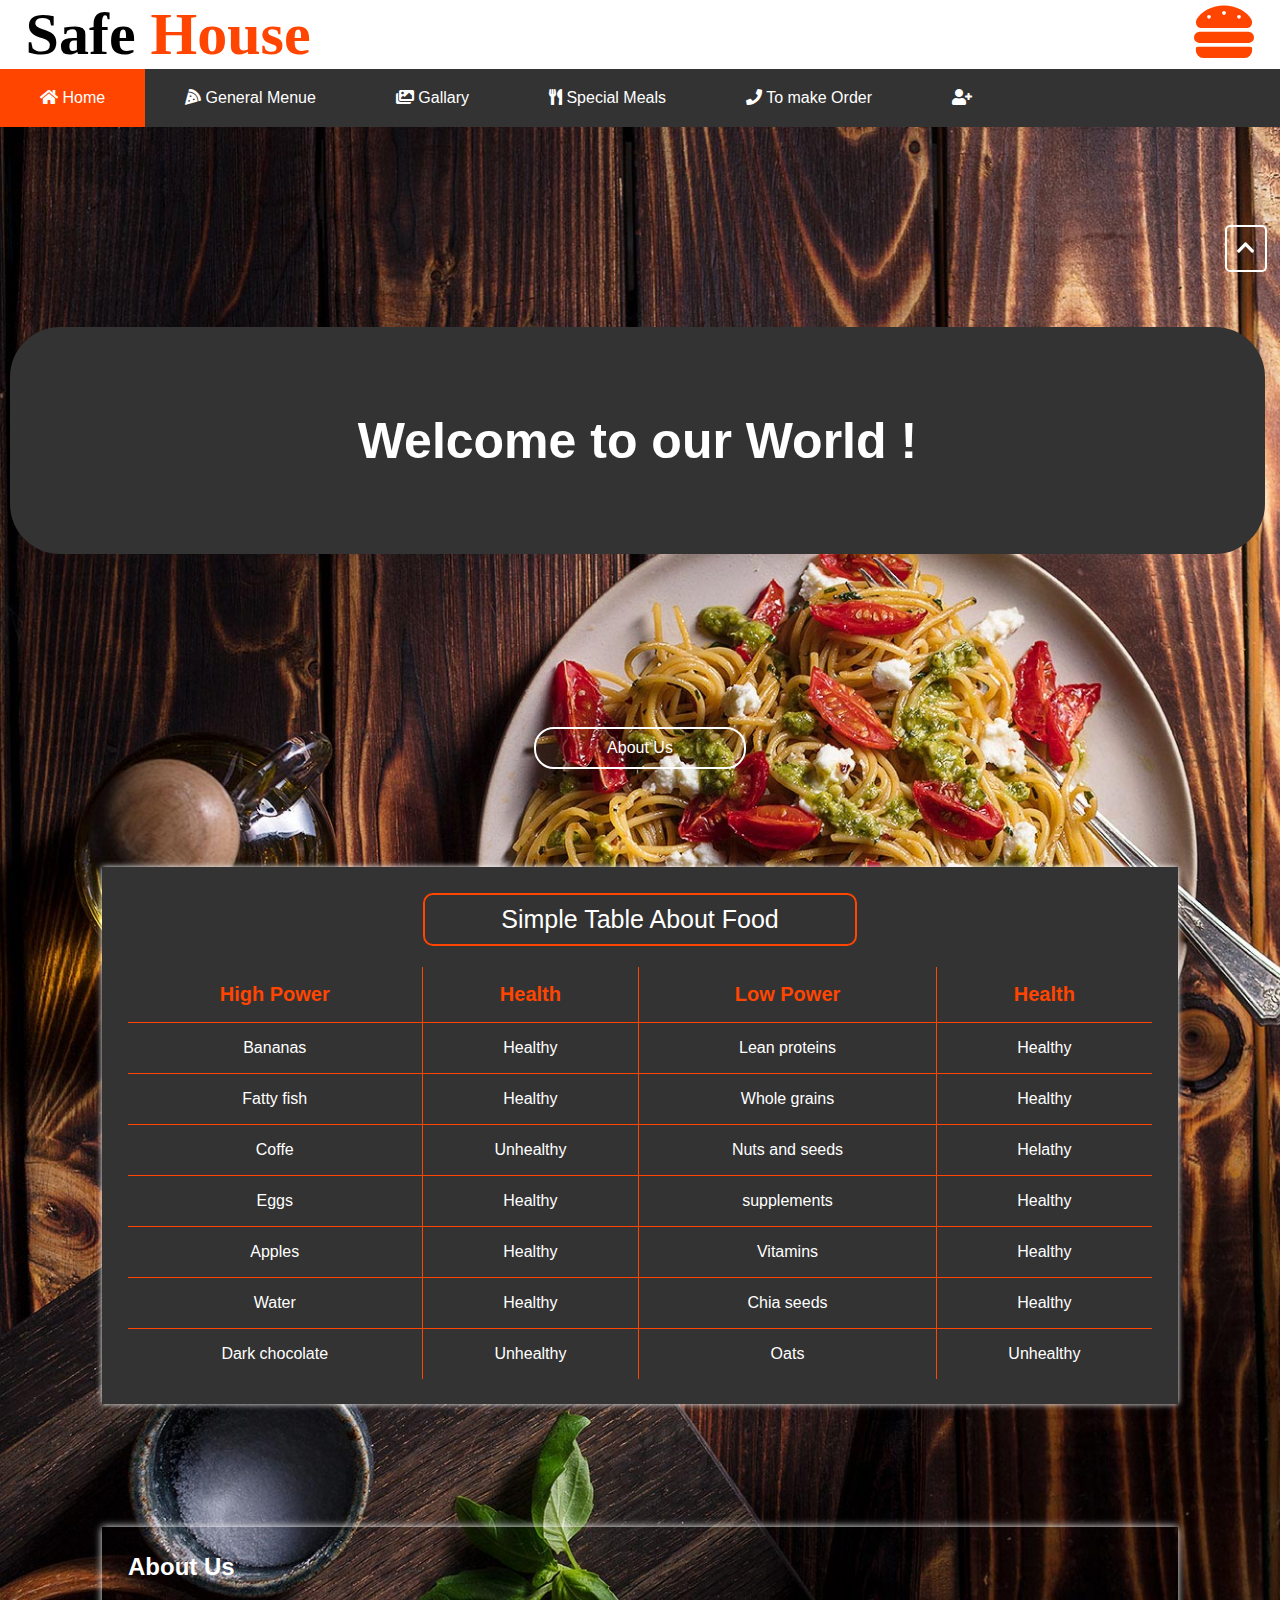
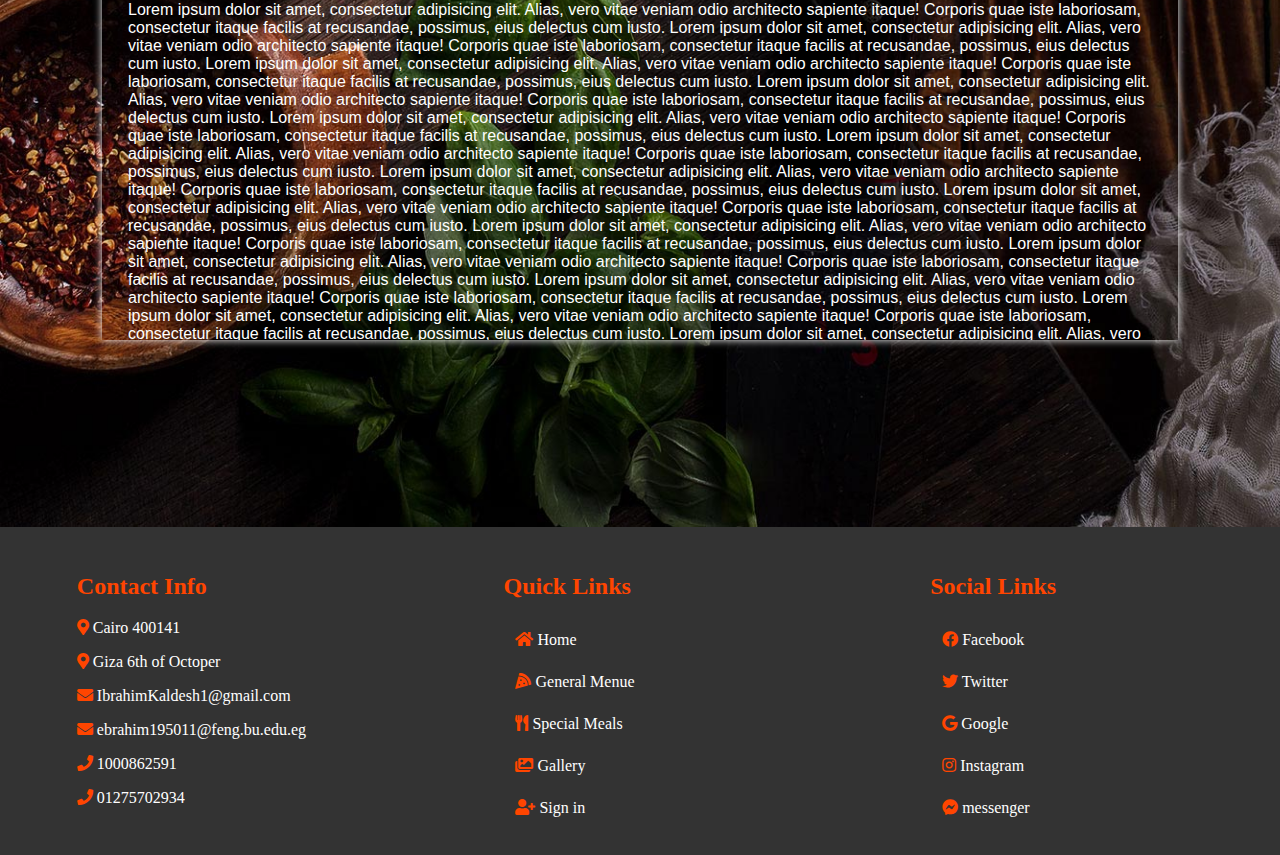
<file: index.html>
<!DOCTYPE html>
<html>

<head>
    <title>Home Page</title>
    <meta name="UTF-8">

    <link rel="stylesheet" href="style.css">
    <meta name="viewport" content="width=device-width, initial-scale=1.0">
    <link rel="stylesheet" href="https://cdnjs.cloudflare.com/ajax/libs/font-awesome/5.15.3/css/all.min.css"
        referrerpolicy="no-referrer" />
    <script></script>
</head>

<body>
    <div id="header">
        <div class="title">
            <span class="one">Safe</span>
            <span class="two">House</span>
        </div>
        <div class="Logo"><i class="fas fa-hamburger"></i></div>
    </div>
    <ul>
        <li><a href="index.html" class="active"><i class="fas fa-home"></i> Home</a></li>
        <div class="disappear">
            <li><a href="Menue.html" target="_blank"> <i class="fas fa-pizza-slice"></i> General Menue</a></li>
            <li><a href="gallary.html" target="_blank"> <i class="fas fa-images"></i> Gallary</a></li>

            <li><a href="special-Meals.html" target="_blank"><i class="fas fa-utensils"></i> Special Meals</a></li>
            <li><a href="form.html" target="_blank"><i class="fas fa-phone"></i> To make Order</a></li>
            <li><a href="form.html" target="_blank"> <i class="fas fa-user-plus"></i></a></li>
        </div>

        <li class="dropdown">
            <a class="dropbtn"><i class="fas fa-bars"></i></a>
            <div class="dropdown-content">
                <a href="Menue.html" target="_blank"><i class="fas fa-pizza-slice"></i> General Menue</a>
                <a href="gallary.html" target="_blank"> <i class="fas fa-images"></i> Gallary</a>
                <a href="special-Meals.html" target="_blank"><i class="fas fa-utensils"></i> Special Meals</a>
                <a href="form.html" target="_blank"><i class="fas fa-phone"></i> To make Order</a>
                <a href="form.html" target="_blank"> <i class="fas fa-user-plus"></i> Sign in</a>
            </div>
        </li>
    </ul>
    <div class="content">
        <div class="go-up"><a href="#header"><i class="fas fa-chevron-up"></i></a></div>
        <div class="move">
            <h1>Welcome to our World !</h1>
        </div>
        <div class="link">
            <a href="#speech">About Us</a>
        </div>
        <div id="speech">
            <h2>About Us</h2>
            Lorem ipsum dolor sit amet, consectetur adipisicing elit. Alias, vero vitae veniam odio architecto sapiente
            itaque! Corporis quae iste laboriosam, consectetur itaque facilis at recusandae, possimus, eius delectus cum
            iusto.
            Lorem ipsum dolor sit amet, consectetur adipisicing elit. Alias, vero vitae veniam odio architecto sapiente
            itaque! Corporis quae iste laboriosam, consectetur itaque facilis at recusandae, possimus, eius delectus cum
            iusto.
            Lorem ipsum dolor sit amet, consectetur adipisicing elit. Alias, vero vitae veniam odio architecto sapiente
            itaque! Corporis quae iste laboriosam, consectetur itaque facilis at recusandae, possimus, eius delectus cum
            iusto.
            Lorem ipsum dolor sit amet, consectetur adipisicing elit. Alias, vero vitae veniam odio architecto sapiente
            itaque! Corporis quae iste laboriosam, consectetur itaque facilis at recusandae, possimus, eius delectus cum
            iusto.
            Lorem ipsum dolor sit amet, consectetur adipisicing elit. Alias, vero vitae veniam odio architecto sapiente
            itaque! Corporis quae iste laboriosam, consectetur itaque facilis at recusandae, possimus, eius delectus cum
            iusto.
            Lorem ipsum dolor sit amet, consectetur adipisicing elit. Alias, vero vitae veniam odio architecto sapiente
            itaque! Corporis quae iste laboriosam, consectetur itaque facilis at recusandae, possimus, eius delectus cum
            iusto.
            Lorem ipsum dolor sit amet, consectetur adipisicing elit. Alias, vero vitae veniam odio architecto sapiente
            itaque! Corporis quae iste laboriosam, consectetur itaque facilis at recusandae, possimus, eius delectus cum
            iusto.
            Lorem ipsum dolor sit amet, consectetur adipisicing elit. Alias, vero vitae veniam odio architecto sapiente
            itaque! Corporis quae iste laboriosam, consectetur itaque facilis at recusandae, possimus, eius delectus cum
            iusto.
            Lorem ipsum dolor sit amet, consectetur adipisicing elit. Alias, vero vitae veniam odio architecto sapiente
            itaque! Corporis quae iste laboriosam, consectetur itaque facilis at recusandae, possimus, eius delectus cum
            iusto.
            Lorem ipsum dolor sit amet, consectetur adipisicing elit. Alias, vero vitae veniam odio architecto sapiente
            itaque! Corporis quae iste laboriosam, consectetur itaque facilis at recusandae, possimus, eius delectus cum
            iusto.
            Lorem ipsum dolor sit amet, consectetur adipisicing elit. Alias, vero vitae veniam odio architecto sapiente
            itaque! Corporis quae iste laboriosam, consectetur itaque facilis at recusandae, possimus, eius delectus cum
            iusto.
            Lorem ipsum dolor sit amet, consectetur adipisicing elit. Alias, vero vitae veniam odio architecto sapiente
            itaque! Corporis quae iste laboriosam, consectetur itaque facilis at recusandae, possimus, eius delectus cum
            iusto.
            Lorem ipsum dolor sit amet, consectetur adipisicing elit. Alias, vero vitae veniam odio architecto sapiente
            itaque! Corporis quae iste laboriosam, consectetur itaque facilis at recusandae, possimus, eius delectus cum
            iusto.
        </div>
        <div class="table">
            <table>
                <caption id="caption">Simple Table About Food</caption>
                <tr>
                    <th>High Power</th>
                    <th>Health</th>
                    <th>Low Power</th>
                    <th style="border-right:none">Health</th>
                </tr>
                <tr>
                    <td>Bananas</td>
                    <td>Healthy</td>
                    <td>Lean proteins</td>
                    <td style="border-right:none">Healthy</td>
                </tr>
                <tr>
                    <td>Fatty fish</td>
                    <td>Healthy</td>
                    <td>Whole grains</td>
                    <td style="border-right:none">Healthy</td>
                </tr>
                <tr>
                    <td>Coffe</td>
                    <td>Unhealthy</td>
                    <td>Nuts and seeds</td>
                    <td style="border-right:none">Helathy</td>
                </tr>
                <tr>

                    <td>Eggs</td>
                    <td>Healthy</td>
                    <td>supplements</td>
                    <td style="border-right:none">Healthy</td>
                </tr>
                <tr>

                    <td>Apples</td>
                    <td>Healthy</td>
                    <td>Vitamins</td>
                    <td style="border-right:none">Healthy</td>
                </tr>
                <tr>
                    <td>Water</td>
                    <td>Healthy</td>
                    <td>Chia seeds</td>
                    <td style="border-right:none">Healthy</td>
                </tr>
                <tr style="border-bottom: none;">
                    <td>Dark chocolate</td>
                    <td>Unhealthy</td>
                    <td>Oats</td>
                    <td style="border-right:none">Unhealthy</td>
                </tr>
            </table>
        </div>
    </div>
</body>

</html>

</div>
<div class="Footer">
    <div class="links contact-info">
        <h2>Contact Info</h2>
        <p><i class="fas fa-map-marker-alt"></i> Cairo 400141</p>
        <p><i class="fas fa-map-marker-alt"></i> Giza 6th of Octoper </p>
        <p><i class="fas fa-envelope"></i> IbrahimKaldesh1@gmail.com</p>
        <p><i class="fas fa-envelope"></i> ebrahim195011@feng.bu.edu.eg</p>
        <p><i class="fas fa-phone"></i> 1000862591</p>
        <p><i class="fas fa-phone"></i> 01275702934</p>
    </div>
    <div class="links quick-links">
        <h2>Quick Links</h2>
        <div><a href="index.html"><i class="fas fa-home"></i> Home</a></div>
        <div><a href="Menue.html" target="_blank"><i class="fas fa-pizza-slice"></i> General Menue</a></div>
        <div><a href="special-Meals.html" target="_blank"><i class="fas fa-utensils"></i> Special Meals</a></div>
        <div><a href="gallary.html" target="_blank"><i class="fas fa-images"></i> Gallery</a></div>
        <div><a href="form.html" target="_blank"><i class="fas fa-user-plus"></i> Sign in</a></div>
    </div>
    <div class=" links social">
        <h2>Social Links</h2>
        <div><a href="http://www.facebook.com" target="_blank"><i class="fab fa-facebook"></i> Facebook</a></div>
        <div><a href="http://www.twitter.com" target="_blank"><i class="fab fa-twitter"></i> Twitter</a></div>
        <div><a href="http://www.google.com" target="_blank"><i class="fab fa-google"></i> Google</a></div>
        <div><a href="http://www.instgram.com" target="_blank"><i class="fab fa-instagram"></i> Instagram</a></div>
        <div><a href="http://www.messenger.com" target="_blank"><i class="fab fa-facebook-messenger"></i> messenger</a>
        </div>
    </div>
</div>
</body>

</html>
</file>
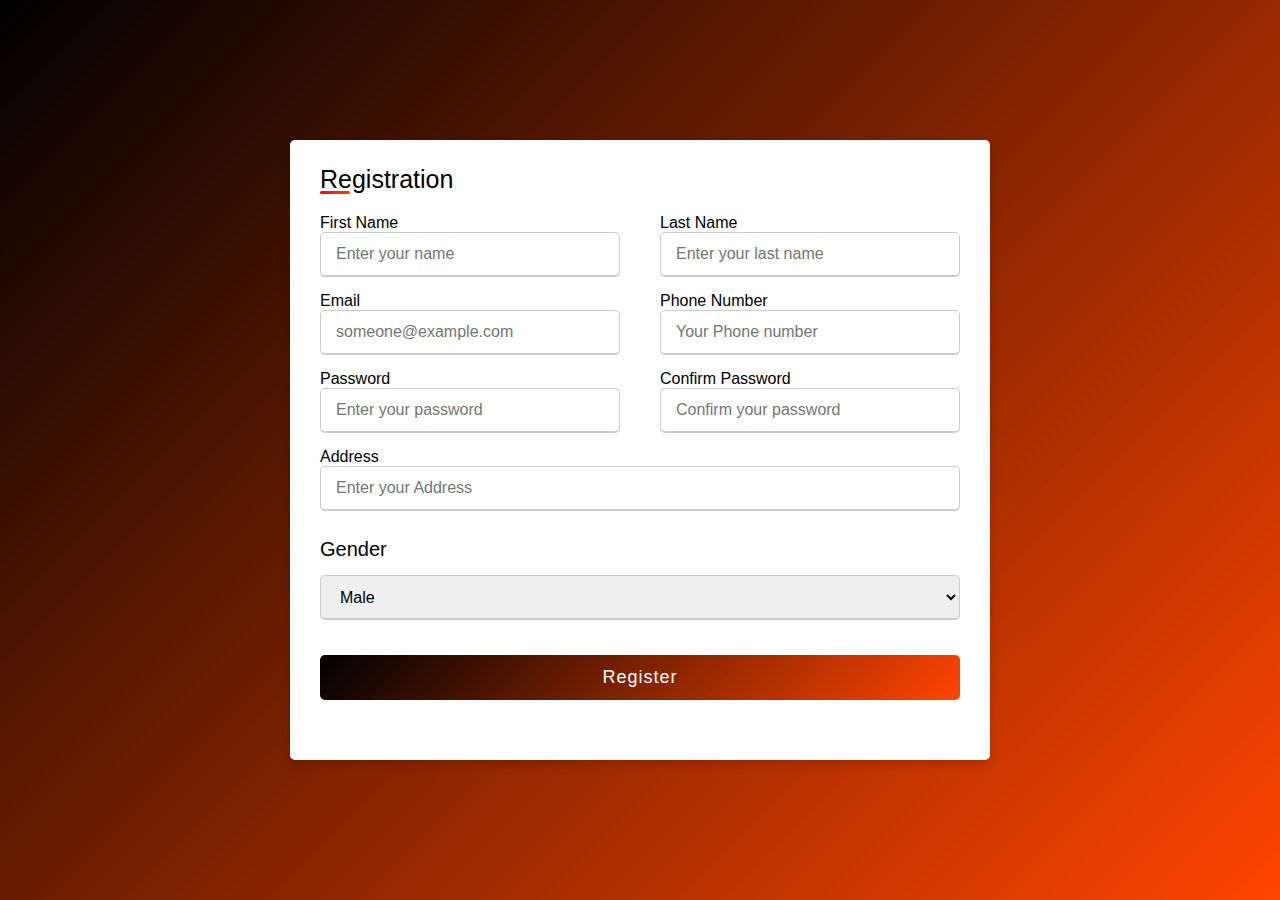
<file: form.html>
<!DOCTYPE html>
<html lang="en" dir="ltr">

<head>
    <meta charset="UTF-8">
    <link rel="stylesheet" href="Regisreation.css">
    <meta name="viewport" content="width=device-width, initial-scale=1.0">
    <style>
        error {
            display: block;
            font-size: 10px;
            color: red;
            font-family: Verdana, Geneva, Tahoma, sans-serif;
            margin-left: 3%;
        }
    </style>
</head>

<body>
    <div class="container">
        <div class="title">Registration</div>
        <div class="content">
            <form action="index.html" onsubmit="return valiation()">
                <div class=" user-details">
                    <div class="input-box">
                        <label for="first" class="details">First Name</label>
                        <input name="First Name" id="first" type="text" placeholder="Enter your name"
                            pattern="[A-z].{2,}" onkeyup="checkfname(this)" title="Must be 3 characters at least"
                            required>
                        <error id="fname"></error>
                    </div>
                    <div class="input-box">
                        <label for="second" class="details">Last Name</label>
                        <input id="second" name="Last Name" type="text" placeholder="Enter your last name"
                            pattern="[A-z].{2,}" onkeyup="checklname(this)" title="Must be 3 characters at least"
                            required>
                        <error id="lname"></error>
                    </div>
                    <div class="input-box">
                        <label for="third" class="details">Email</label>
                        <input id="third" type=" text" name="Email" placeholder="someone@example.com"
                            pattern="[A-z0-9._%+-]+@[A-z0-9.-]+\.[A-z]{2,}$" onkeyup="checkmail(this)"
                            title="someone@example.com" required>
                        <error id="mm"></error>
                    </div>
                    <div class="input-box">
                        <label for="fourth" class="details">Phone Number</label>
                        <input id="fourth" type="tel" name="Phone number" placeholder="Your Phone number"
                            pattern="^01[0-2,5]\d{8}$" title="" onkeyup="checkphone(this)" required>
                        <error id="phone"></error>
                    </div>
                    <div class="input-box">
                        <label for="psw" class="details">Password</label>
                        <input name="Password" type="password" placeholder="Enter your password" id="psw"
                            pattern="(?!.* )(?=.*[A-z])(?=.*[A-Z])(?=.*[0-9])(?=.*[^A-Za-z0-9]).{8,}" title=" Must be only 8 characters ,begin with Upper case character, contain at least one number , one special character
                            and mustn't contain white Spaces" onkeyup="checkpsw(this)" required>
                        <error id="pasw"></error>
                        <error id="white"></error>
                    </div>
                    <div class="input-box">
                        <label for="seven" class="details">Confirm Password</labels>
                            <input id="seven" name="Confirm Password" type="password" onkeyup="check(this)"
                                placeholder="Confirm your password" required>
                            <error id="alert"></error>
                    </div>
                    <div id="Address" class="input-box">
                        <label for="eight" class="details">Address</label>
                        <input id="eight" name="Address" type="text" placeholder="Enter your Address" pattern=".{11,}"
                            title="" onkeyup="checkaddress(this)" required>
                        <error id="address"></error>
                    </div>
                </div>
                <div class="gender-details">
                    <label for="Gender" class="gender-title">Gender</label>
                    <div class="category">
                        <select id="Gender" name="Gender" class="Gender" required>
                            <option value="Male">Male</option>
                            <option value="Female">Female</option>
                        </select>
                    </div>
                </div>
                <div class="button">
                    <input type="submit" value="Register">
                </div>
            </form>
        </div>
    </div>
    <!-- JavaScript Code -->
    <script>
        var flag = 1;
        function checkpsw(elem) {
            if (elem.value.length != 8) {
                document.getElementById('pasw').innerText = "Must be only 8 characters";
            }
            else {
                document.getElementById('pasw').innerText = "";
            }
            if (elem.value.indexOf(' ') !== -1) {
                document.getElementById('white').innerText = "Must not contain White Spaces";
            }
            else {
                document.getElementById('white').innerText = " ";
            }
        }
        function checkmail(elem) {
            if (elem.value.indexOf(' ') !== -1) {
                document.getElementById('mm').innerText = "Must not contain White Spaces";
            }
            else {
                document.getElementById('mm').innerText = " ";
            }
        }

        var password = document.getElementById('psw');
        function check(elem) {

            if (elem.value.length > 0) {
                if (elem.value != password.value) {
                    document.getElementById('alert').innerText = "Confirm Password does match";
                    flag = 0
                }
                else {
                    document.getElementById('alert').innerText = "";
                    flag = 1
                }

            }
            else {
                document.getElementById('alert').innerText = "Please Enter Confirm Password";
                flag = 0;
            }

        }
        function valiation() {
            if (flag == 1) {
                alert("Your Data has been submitted successfully\nyou now have an account on our website..\nCongratulations !\n\n >>please , Press Ok to return to our Home page<<");
                return true;
            }

            else
                return false;
        }
        function checkfname(elem) {
            if (elem.value.length < 3) {
                document.getElementById('fname').innerText = "Must be 3 characters at least";
            }
            else {
                document.getElementById('fname').innerText = "";
            }
        }
        function checklname(elem) {
            if (elem.value.length < 3) {
                document.getElementById('lname').innerText = "Must be 3 characters at least";
            }
            else {
                document.getElementById('lname').innerText = "";
            }
        }
        function checkphone(elem) {
            if (elem.value.length != 11) {
                document.getElementById('phone').innerText = "Type only digits(not any character or special case character) and your number must begin with 01 and can be only 11 digits";
            }
            else {
                document.getElementById('phone').innerText = "";
            }
        }
        function checkaddress(elem) {
            if (elem.value.length < 12) {
                document.getElementById('address').innerText = "Must be 12 characters at least";
            }
            else {
                document.getElementById('address').innerText = "";
            }
        }
    </script>
</body>

</html>
</file>
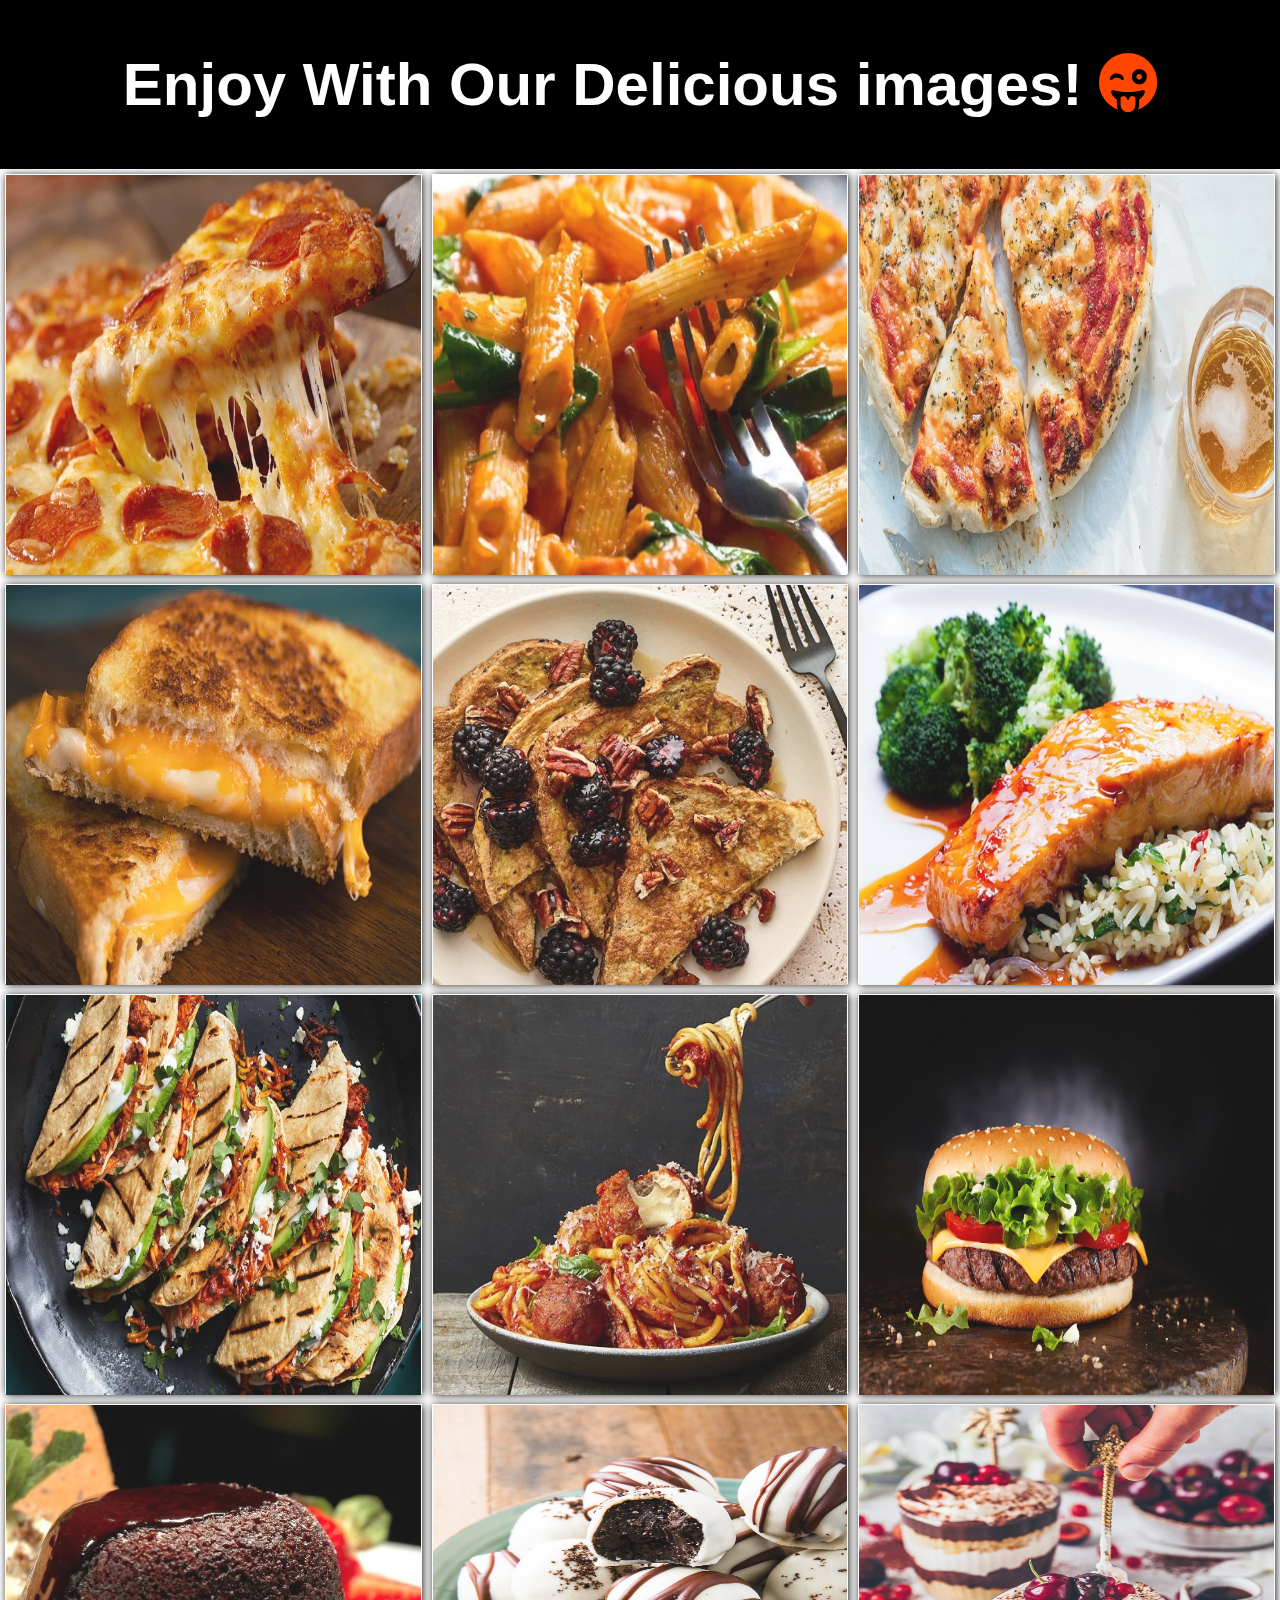
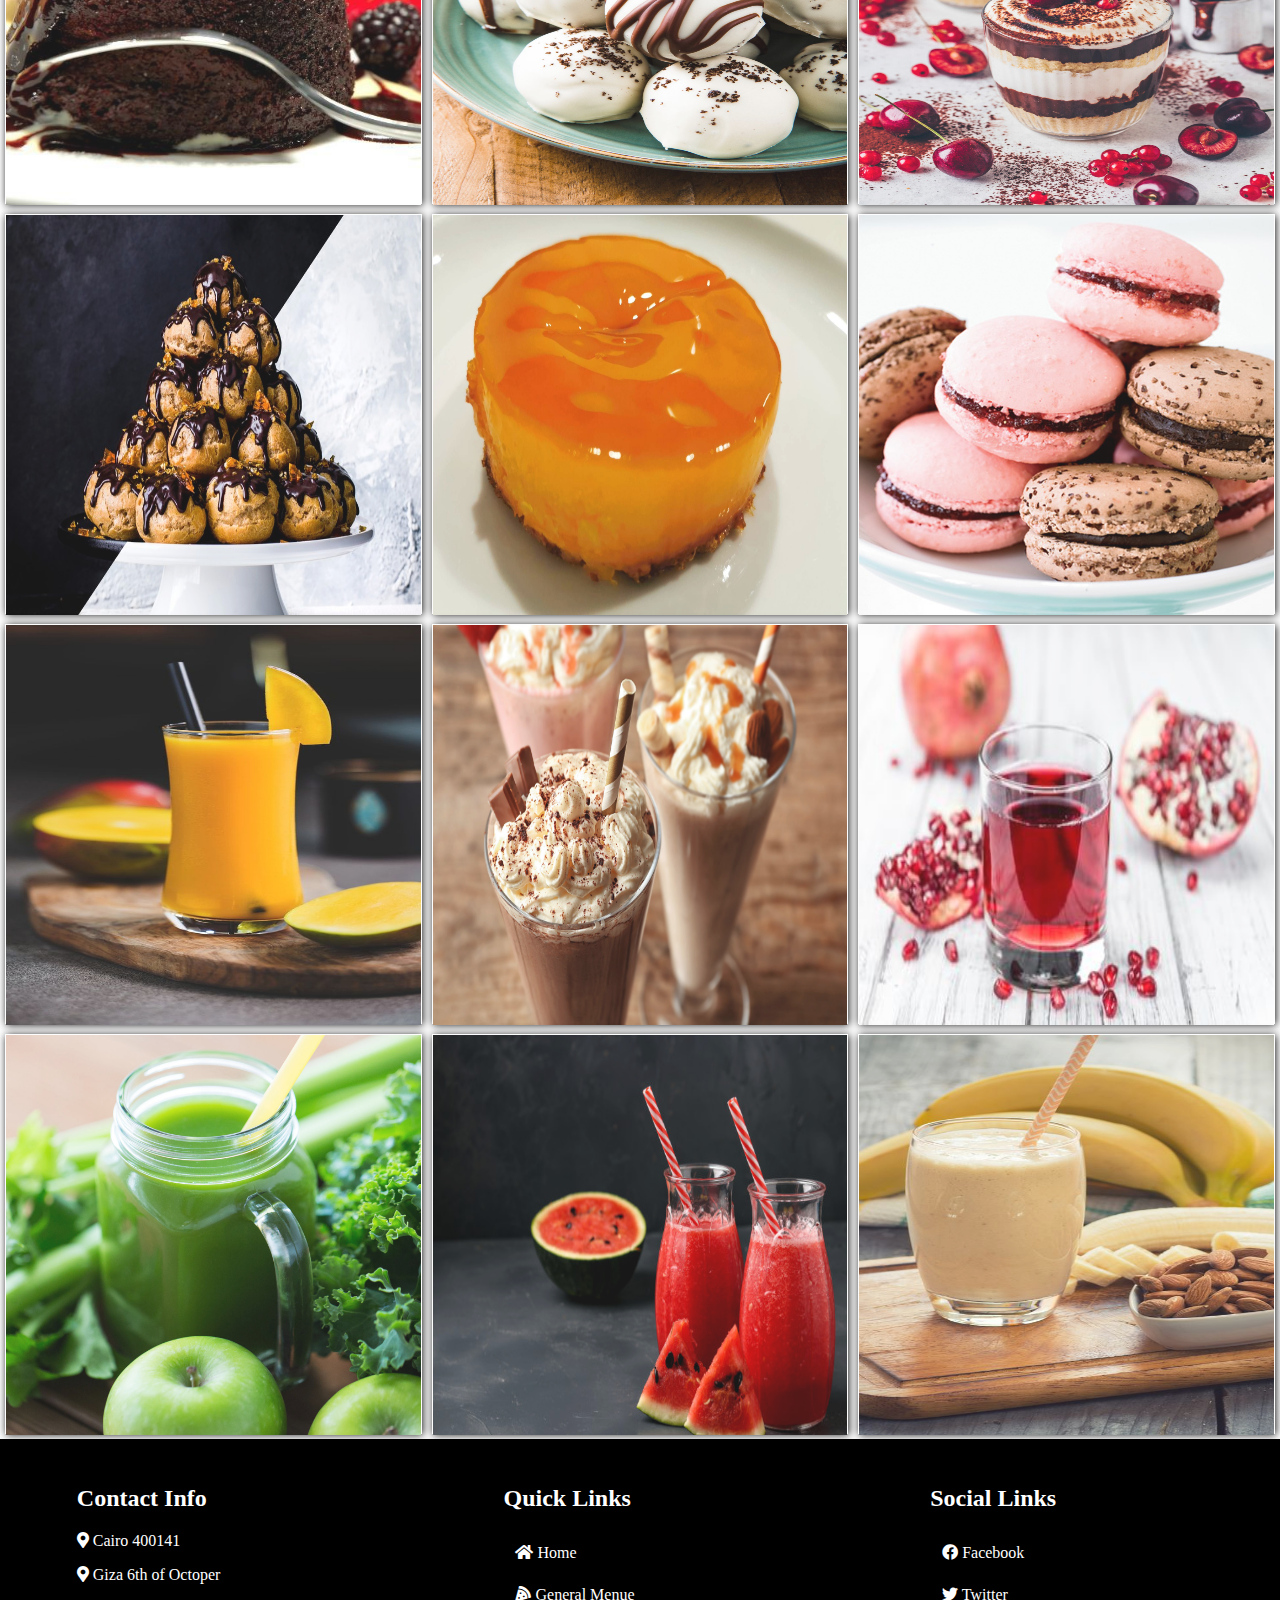
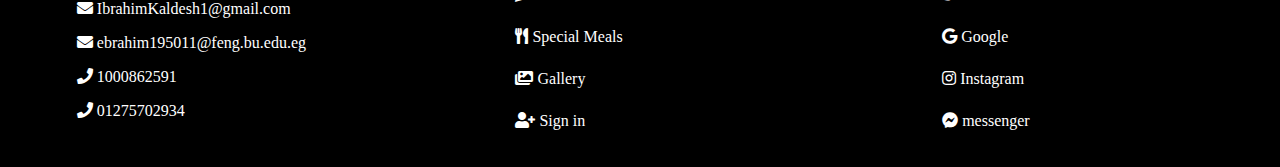
<file: gallary.html>
<!DOCTYPE html>
<html>

<head>
    <title>Gallary</title>
    <meta name="UTF-8">
    <link rel="stylesheet" href="gallary.css">
    <meta name="viewport" content="width=device-width, initial-scale=1.0">
    <link rel="stylesheet" href="https://cdnjs.cloudflare.com/ajax/libs/font-awesome/5.15.3/css/all.min.css"
        referrerpolicy="no-referrer" />
    <script></script>
</head>

<body>
    <div class="header">
        <h1>Enjoy With Our Delicious images! <i style="color:orangered" id="emj" class="fas fa-grin-tongue-wink"></i>
        </h1>
    </div>
    <div class="parent">
        <div class="child" title="">
            <a href="s960_pizza-slice.jpg">
                <img src="s960_pizza-slice.jpg">
            </a>
        </div>
        <div class="child" title="">
            <a href="pastaveg_640x480.jpg">
                <img src="pastaveg_640x480.jpg">
            </a>
        </div>
        <div class="child" title="">
            <a href="pizza-beer-1200x628-facebook-1200x628.jpg">
                <img src="pizza-beer-1200x628-facebook-1200x628.jpg">
            </a>
        </div>
        <div class="child" title="">
            <a href="a_brief_history_of_comfort_food_1_1050x700.jpg">
                <img src="a_brief_history_of_comfort_food_1_1050x700.jpg">
            </a>
        </div>

        <div class="child" title="">
            <a href="blackberry-vanilla-french-toast.jpg">
                <img src="blackberry-vanilla-french-toast.jpg">
            </a>
        </div>
        <div class="child" title="">
            <a href="foodJointPainRelief-142336977-770x533-1.jpg">
                <img src="foodJointPainRelief-142336977-770x533-1.jpg">
            </a>
        </div>
        <div class="child" title="">
            <a href="fideos-secos-tacos-FT-RECIPE0420-1.jpg">
                <img src="fideos-secos-tacos-FT-RECIPE0420-1.jpg">
            </a>
        </div>
        <div class="child" title="">
            <a href="1474395998-ghk-0216-comfortfoodcover-meatballs.jpg">
                <img src="1474395998-ghk-0216-comfortfoodcover-meatballs.jpg">
            </a>
        </div>

        <div class="child" title="">
            <a href="Hamburger-Hot-Dog-58add5f03df78c345bdef6ff.jpg">
                <img src="Hamburger-Hot-Dog-58add5f03df78c345bdef6ff.jpg">
            </a>
        </div>
        <div class="child" title="">
            <a href="3ljrC_8j.jpg">
                <img src="3ljrC_8j.jpg">
            </a>
        </div>
        <div class="child" title="">
            <a href="delish-oreo-truffles-078-1544222424.jpg">
                <img src="delish-oreo-truffles-078-1544222424.jpg">
            </a>
        </div>
        <div class="child" title="">
            <a href="tiramisu-dessert-einfach-vegan.jpg">
                <img src="tiramisu-dessert-einfach-vegan.jpg">
            </a>
        </div>
        <div class="child" title="">
            <a href="xmas-Cover-17v5-54a9395.jpg">
                <img src="xmas-Cover-17v5-54a9395.jpg">
            </a>
        </div>
        <div class="child" title="">
            <a href="spanish-egg-syrup-pudding-957808-3.jpg">
                <img src="spanish-egg-syrup-pudding-957808-3.jpg">
            </a>
        </div>
        <div class="child" title="">
            <a href="image.jpg">
                <img src="image.jpg">
            </a>
        </div>
        <div class="child" title="">
            <a href="525d0b62ea336101d4abb424690eeb94.jpg">
                <img src="525d0b62ea336101d4abb424690eeb94.jpg">
            </a>
        </div>
        <div class="child" title="">
            <a href="milkshakes.v2.jpg">
                <img src="milkshakes.v2.jpg">
            </a>
        </div>
        <div class="child" title="">
            <a href="https___prod.static9.net.au_fs_90a6e9a6-680a-40f7-851d-a0676c6c6c04.jpg">
                <img src="https___prod.static9.net.au_fs_90a6e9a6-680a-40f7-851d-a0676c6c6c04.jpg">
            </a>
        </div>
        <div class="child" title="">
            <a href="Healthy-Green-Juice-Featured-Image.jpg">
                <img src="Healthy-Green-Juice-Featured-Image.jpg">
            </a>
        </div>
        <div class="child" title="">
            <a href="smoothies-with-watermelon-dark-background_130716-1009.jpg">
                <img src="smoothies-with-watermelon-dark-background_130716-1009.jpg">
            </a>
        </div>
        <div class="child" title="">
            <a href="How-to-make-flaxseed-walnut-and-banana-smoothie-for-weight-loss.jpg">
                <img src="How-to-make-flaxseed-walnut-and-banana-smoothie-for-weight-loss.jpg">
            </a>
        </div>
    </div>
    <div class="Footer">
        <div class="links contact-info">
            <h2>Contact Info</h2>
            <p><i class="fas fa-map-marker-alt"></i> Cairo 400141</p>
            <p><i class="fas fa-map-marker-alt"></i> Giza 6th of Octoper </p>
            <p><i class="fas fa-envelope"></i> IbrahimKaldesh1@gmail.com</p>
            <p><i class="fas fa-envelope"></i> ebrahim195011@feng.bu.edu.eg</p>
            <p><i class="fas fa-phone"></i> 1000862591</p>
            <p><i class="fas fa-phone"></i> 01275702934</p>
        </div>
        <div class="links quick-links">
            <h2>Quick Links</h2>
            <div><a href="index.html" target="_blank"><i class="fas fa-home"></i> Home</a></div>
            <div><a href="Menue.html" target="_blank"><i class="fas fa-pizza-slice"></i> General Menue</a></div>
            <div><a href="special-Meals.html" target="_blank"><i class="fas fa-utensils"></i> Special Meals</a></div>
            <div><a href="gallary.html"><i class="fas fa-images"></i> Gallery</a></div>
            <div><a href="form.html" target="_blank"><i class="fas fa-user-plus"></i> Sign in</a></div>
        </div>
        <div class=" links social">
            <h2>Social Links</h2>
            <div><a href="http://www.facebook.com" target="_blank"><i class="fab fa-facebook"></i> Facebook</a></div>
            <div><a href="http://www.twitter.com" target="_blank"><i class="fab fa-twitter"></i> Twitter</a></div>
            <div><a href="http://www.google.com" target="_blank"><i class="fab fa-google"></i> Google</a></div>
            <div><a href="http://www.instgram.com" target="_blank"><i class="fab fa-instagram"></i> Instagram</a></div>
            <div><a href="http://www.messenger.com" target="_blank"><i class="fab fa-facebook-messenger"></i>
                    messenger</a></div>
        </div>
    </div>

</body>

</html>
</file>
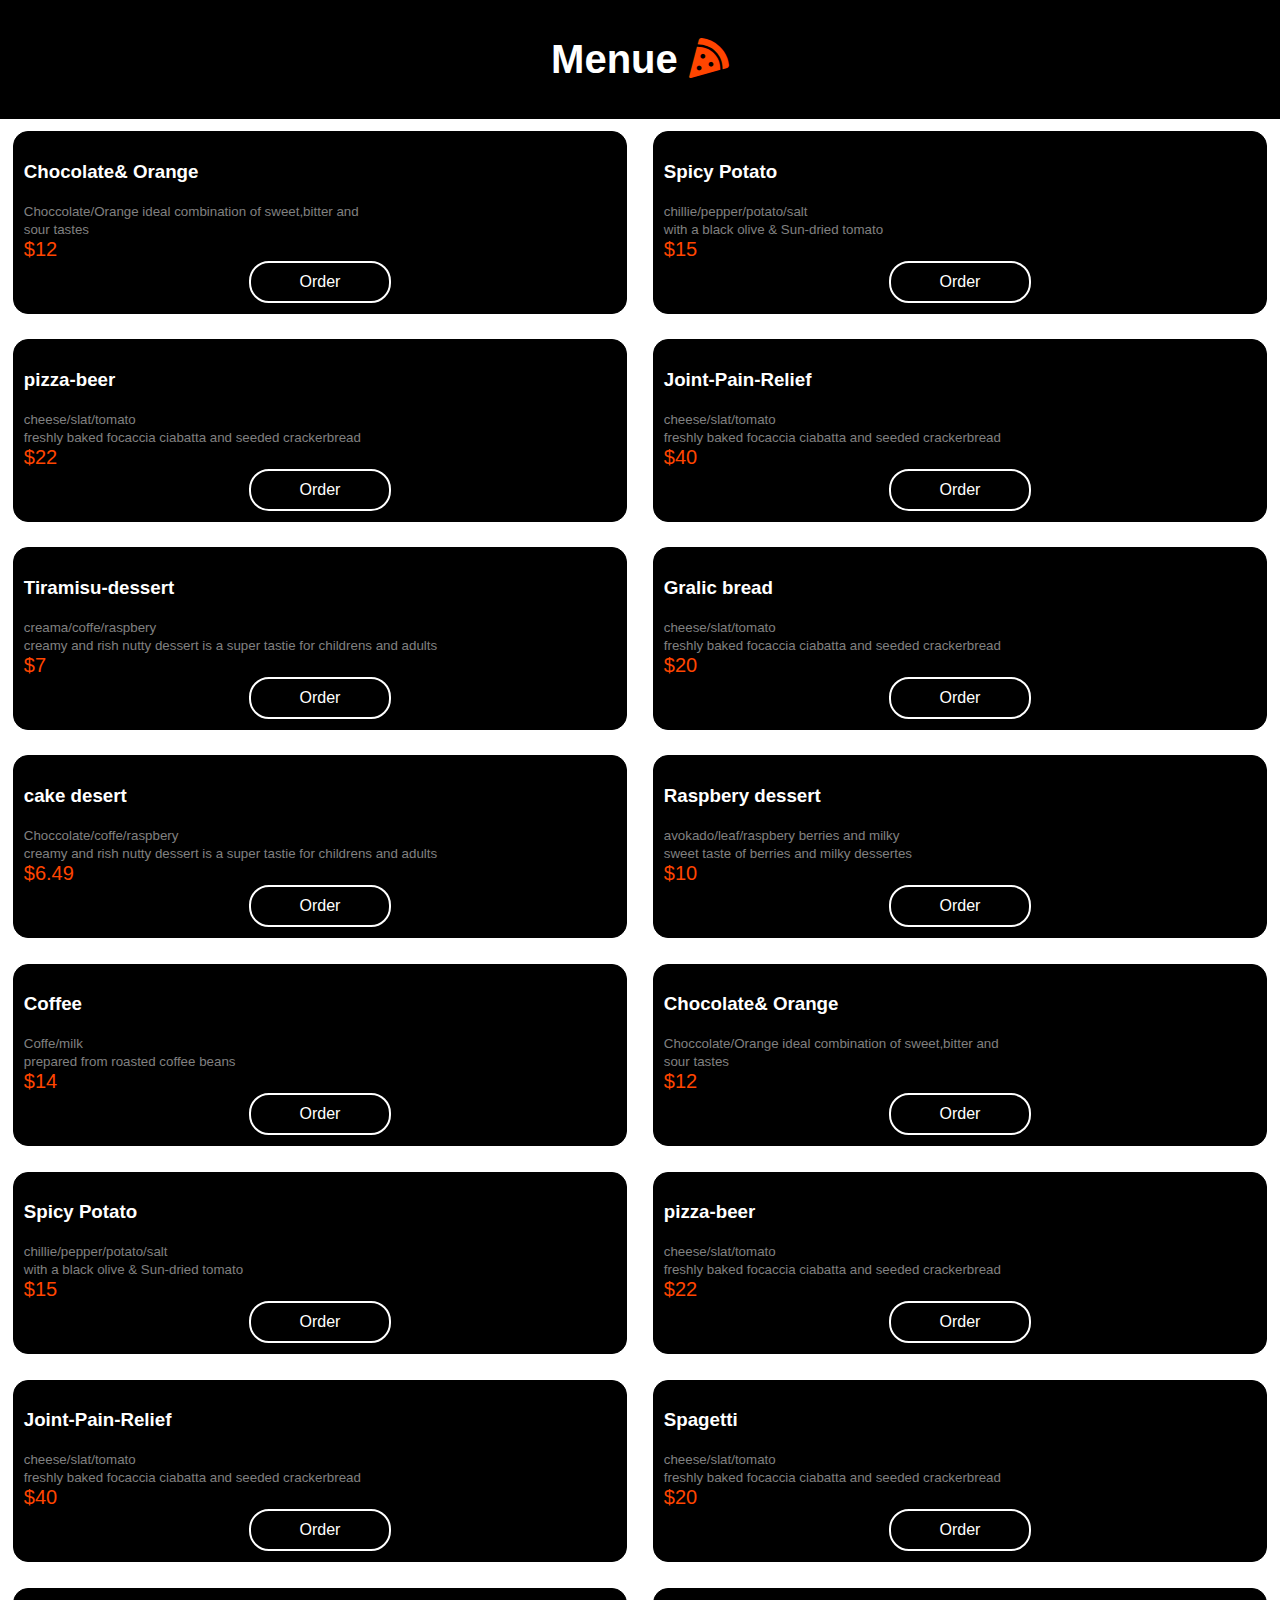
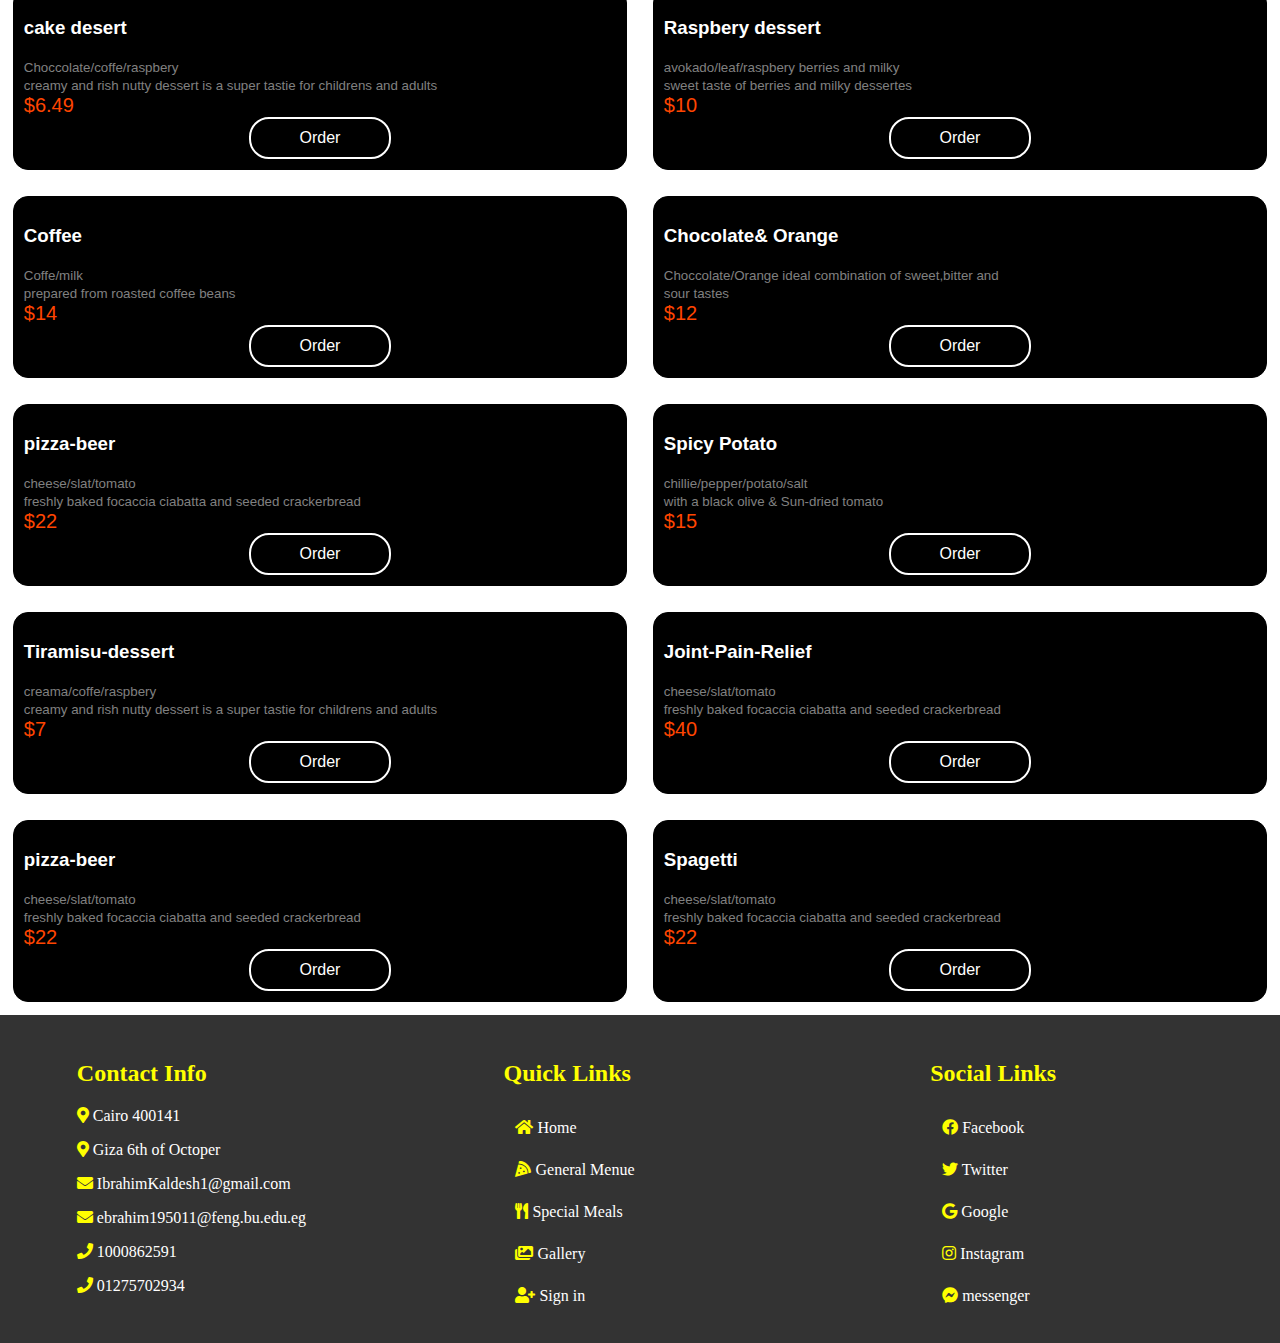
<file: Menue.html>
<!DOCTYPE html>
<html>

<head>
    <meta charset="UTF-8" content="discriotion">
    <link rel="stylesheet" href=" Menue.css">
    <meta name="viewport" content="width=device-width, initial-scale=1.0">
    <link rel="stylesheet" href="https://cdnjs.cloudflare.com/ajax/libs/font-awesome/5.15.3/css/all.min.css"
        referrerpolicy="no-referrer" />
    <script></script>

<body>
    <div class="header">
        <h1>Menue <i class="fas fa-pizza-slice" style="color:orangered"></i></h1>
    </div>
    <div class="parent">
        <div class="child">
            <h3>Chocolate& Orange</h3>
            <small>Choccolate/Orange
                ideal combination of sweet,bitter and<br>
                sour tastes<br>
                <span>$12</span>
            </small>
            <a class="Order" href="form.html" target="_blank">Order</a>
        </div>
        <div class="child">
            <h3>Spicy Potato</h3>
            <small>chillie/pepper/potato/salt<br>
                with a black olive & Sun-dried tomato<br>
                <span>$15</span>
            </small>
            <a class="Order" href="form.html" target="_blank">Order</a>
        </div>
        <div class="child">
            <h3>pizza-beer</h3>
            <small>cheese/slat/tomato<br>
                freshly baked focaccia ciabatta and
                seeded crackerbread<br>
                <span>$22</span>
            </small>
            <a class="Order" href="form.html" target="_blank">Order</a>
        </div>
        <div class="child">
            <h3>Joint-Pain-Relief</h3>
            <small>cheese/slat/tomato<br>
                freshly baked focaccia ciabatta and
                seeded crackerbread<br>
                <span>$40</span>
            </small>
            <a class="Order" href="form.html" target="_blank">Order</a>
        </div>
        <div class="child">
            <h3>Tiramisu-dessert</h3>
            <small>creama/coffe/raspbery<br>
                creamy and rish nutty dessert is a super
                tastie for childrens and adults<br>
                <span>$7</span>
            </small>
            <a class="Order" href="form.html" target="_blank">Order</a>
        </div>
        <div class="child">
            <h3>Gralic bread</h3>
            <small>cheese/slat/tomato<br>
                freshly baked focaccia ciabatta and
                seeded crackerbread<br>
                <span>$20</span>
            </small>
            <a class="Order" href="form.html" target="_blank">Order</a>
        </div>
        <div class="child">
            <h3>cake desert</h3>
            <small>Choccolate/coffe/raspbery<br>
                creamy and rish nutty dessert is a super
                tastie for childrens and adults<br>
                <span>$6.49</span>
            </small>
            <a class="Order" href="form.html" target="_blank">Order</a>
        </div>
        <div class="child">
            <h3>Raspbery dessert</h3>
            <small>avokado/leaf/raspbery berries and milky<br>
                sweet taste of berries and milky dessertes
                <br>
                <span>$10</span>
            </small>
            <a class="Order" href="form.html" target="_blank">Order</a>
        </div>
        <div class="child">
            <h3>Coffee</h3>
            <small>Coffe/milk<br>
                prepared from roasted coffee beans
                <br>
                <span>$14</span>
            </small>
            <a class="Order" href="form.html" target="_blank">Order</a>
        </div>
        <div class="child">
            <h3>Chocolate& Orange</h3>
            <small>Choccolate/Orange
                ideal combination of sweet,bitter and<br>
                sour tastes<br>
                <span>$12</span>
            </small>
            <a class="Order" href="form.html" target="_blank">Order</a>
        </div>
        <div class="child">
            <h3>Spicy Potato</h3>
            <small>chillie/pepper/potato/salt<br>
                with a black olive & Sun-dried tomato<br>
                <span>$15</span>
            </small>
            <a class="Order" href="form.html" target="_blank">Order</a>
        </div>
        <div class="child">
            <h3>pizza-beer</h3>
            <small>cheese/slat/tomato<br>
                freshly baked focaccia ciabatta and
                seeded crackerbread<br>
                <span>$22</span>
            </small>
            <a class="Order" href="form.html" target="_blank">Order</a>
        </div>
        <div class="child">
            <h3>Joint-Pain-Relief</h3>
            <small>cheese/slat/tomato<br>
                freshly baked focaccia ciabatta and
                seeded crackerbread<br>
                <span>$40</span>
            </small>
            <a class="Order" href="form.html" target="_blank">Order</a>
        </div>
        <div class="child">
            <h3>Spagetti</h3>
            <small>cheese/slat/tomato<br>
                freshly baked focaccia ciabatta and
                seeded crackerbread<br>
                <span>$20</span>
            </small>
            <a class="Order" href="form.html" target="_blank">Order</a>
        </div>
        <div class="child">
            <h3>cake desert</h3>
            <small>Choccolate/coffe/raspbery<br>
                creamy and rish nutty dessert is a super
                tastie for childrens and adults<br>
                <span>$6.49</span>
            </small>
            <a class="Order" href="form.html" target="_blank">Order</a>
        </div>
        <div class="child">
            <h3>Raspbery dessert</h3>
            <small>avokado/leaf/raspbery berries and milky<br>
                sweet taste of berries and milky dessertes
                <br>
                <span>$10</span>
            </small>
            <a class="Order" href="form.html" target="_blank">Order</a>
        </div>
        <div class="child">
            <h3>Coffee</h3>
            <small>Coffe/milk<br>
                prepared from roasted coffee beans
                <br>
                <span>$14</span>
            </small>
            <a class="Order" href="form.html" target="_blank">Order</a>
        </div>
        <div class="child">
            <h3>Chocolate& Orange</h3>
            <small>Choccolate/Orange
                ideal combination of sweet,bitter and<br>
                sour tastes<br>
                <span>$12</span>
            </small>
            <a class="Order" href="form.html" target="_blank">Order</a>
        </div>
        <div class="child">
            <h3>pizza-beer</h3>
            <small>cheese/slat/tomato<br>
                freshly baked focaccia ciabatta and
                seeded crackerbread<br>
                <span>$22</span>
            </small>
            <a class="Order" href="form.html" target="_blank">Order</a>
        </div>
        <div class="child">
            <h3>Spicy Potato</h3>
            <small>chillie/pepper/potato/salt<br>
                with a black olive & Sun-dried tomato<br>
                <span>$15</span>
            </small>
            <a class="Order" href="form.html" target="_blank">Order</a>
        </div>
        <div class="child">
            <h3>Tiramisu-dessert</h3>
            <small>creama/coffe/raspbery<br>
                creamy and rish nutty dessert is a super
                tastie for childrens and adults<br>
                <span>$7</span>
            </small>
            <a class="Order" href="form.html" target="_blank">Order</a>
        </div>
        <div class="child">
            <h3>Joint-Pain-Relief</h3>
            <small>cheese/slat/tomato<br>
                freshly baked focaccia ciabatta and
                seeded crackerbread<br>
                <span>$40</span>
            </small>
            <a class="Order" href="form.html" target="_blank">Order</a>
        </div>
        <div class="child">
            <h3>pizza-beer</h3>
            <small>cheese/slat/tomato<br>
                freshly baked focaccia ciabatta and
                seeded crackerbread<br>
                <span>$22</span>
            </small>
            <a class="Order" href="form.html" target="_blank">Order</a>
        </div>
        <div class="child">
            <h3>Spagetti</h3>
            <small>cheese/slat/tomato<br>
                freshly baked focaccia ciabatta and
                seeded crackerbread<br>
                <span>$22</span>
            </small>
            <a class="Order" href="form.html" target="_blank">Order</a>
        </div>
    </div>
    <div class="Footer">
        <div class="links contact-info">
            <h2>Contact Info</h2>
            <p><i class="fas fa-map-marker-alt"></i> Cairo 400141</p>
            <p><i class="fas fa-map-marker-alt"></i> Giza 6th of Octoper </p>
            <p><i class="fas fa-envelope"></i> IbrahimKaldesh1@gmail.com</p>
            <p><i class="fas fa-envelope"></i> ebrahim195011@feng.bu.edu.eg</p>
            <p><i class="fas fa-phone"></i> 1000862591</p>
            <p><i class="fas fa-phone"></i> 01275702934</p>
        </div>
        <div class="links quick-links">
            <h2>Quick Links</h2>
            <div><a href="index.html" target="_blank"><i class="fas fa-home"></i> Home</a></div>
            <div><a href="Menue.html"><i class="fas fa-pizza-slice"></i> General Menue</a></div>
            <div><a href="special-Meals.html" target="_blank"><i class="fas fa-utensils"></i> Special Meals</a></div>
            <div><a href="gallary.html" target="_blank"><i class="fas fa-images"></i> Gallery</a></div>
            <div><a href="form.html" target="_blank"><i class="fas fa-user-plus"></i> Sign in</a></div>
        </div>
        <div class=" links social">
            <h2>Social Links</h2>
            <div><a href="http://www.facebook.com" target="_blank"><i class="fab fa-facebook"></i> Facebook</a></div>
            <div><a href="http://www.twitter.com" target="_blank"><i class="fab fa-twitter"></i> Twitter</a></div>
            <div><a href="http://www.google.com" target="_blank"><i class="fab fa-google"></i> Google</a></div>
            <div><a href="http://www.instgram.com" target="_blank"><i class="fab fa-instagram"></i> Instagram</a></div>
            <div><a href="http://www.messenger.com" target="_blank"><i class="fab fa-facebook-messenger"></i>
                    messenger</a></div>
        </div>
    </div>
</body>

</html>
</file>
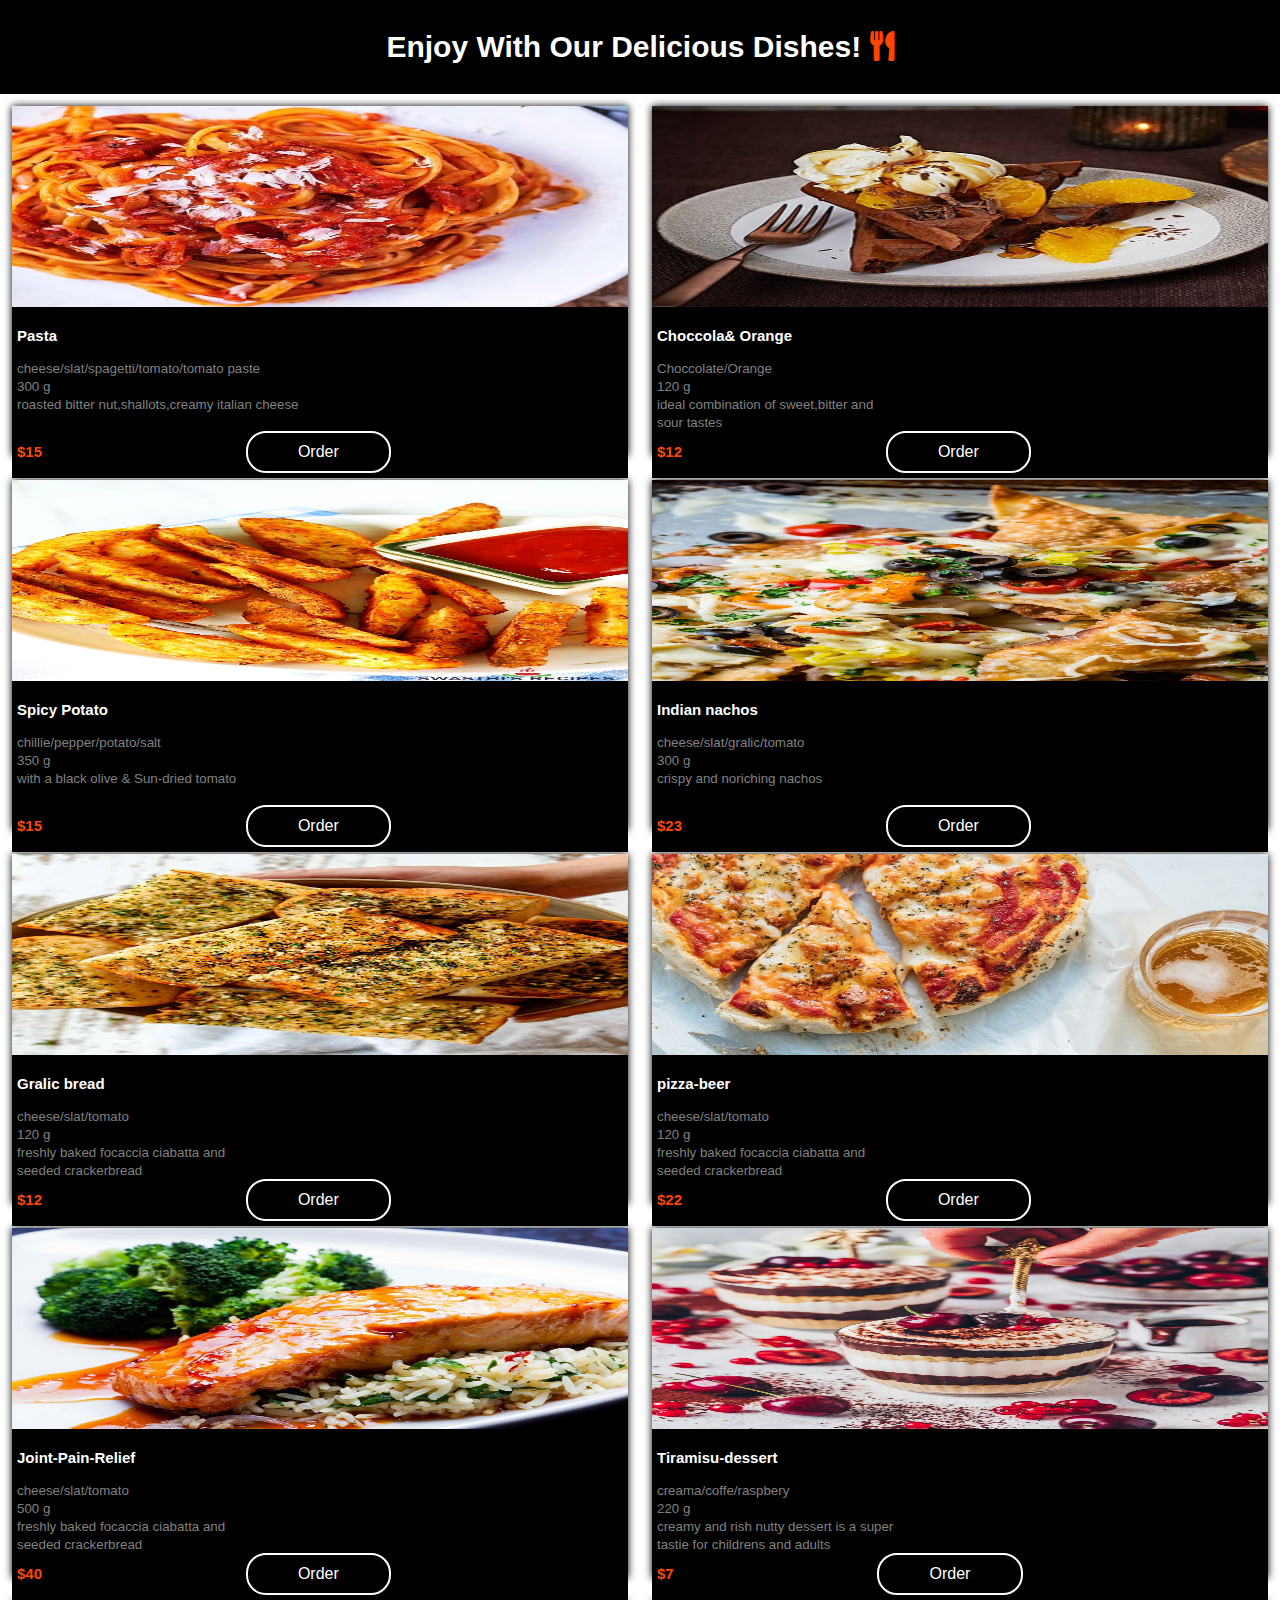
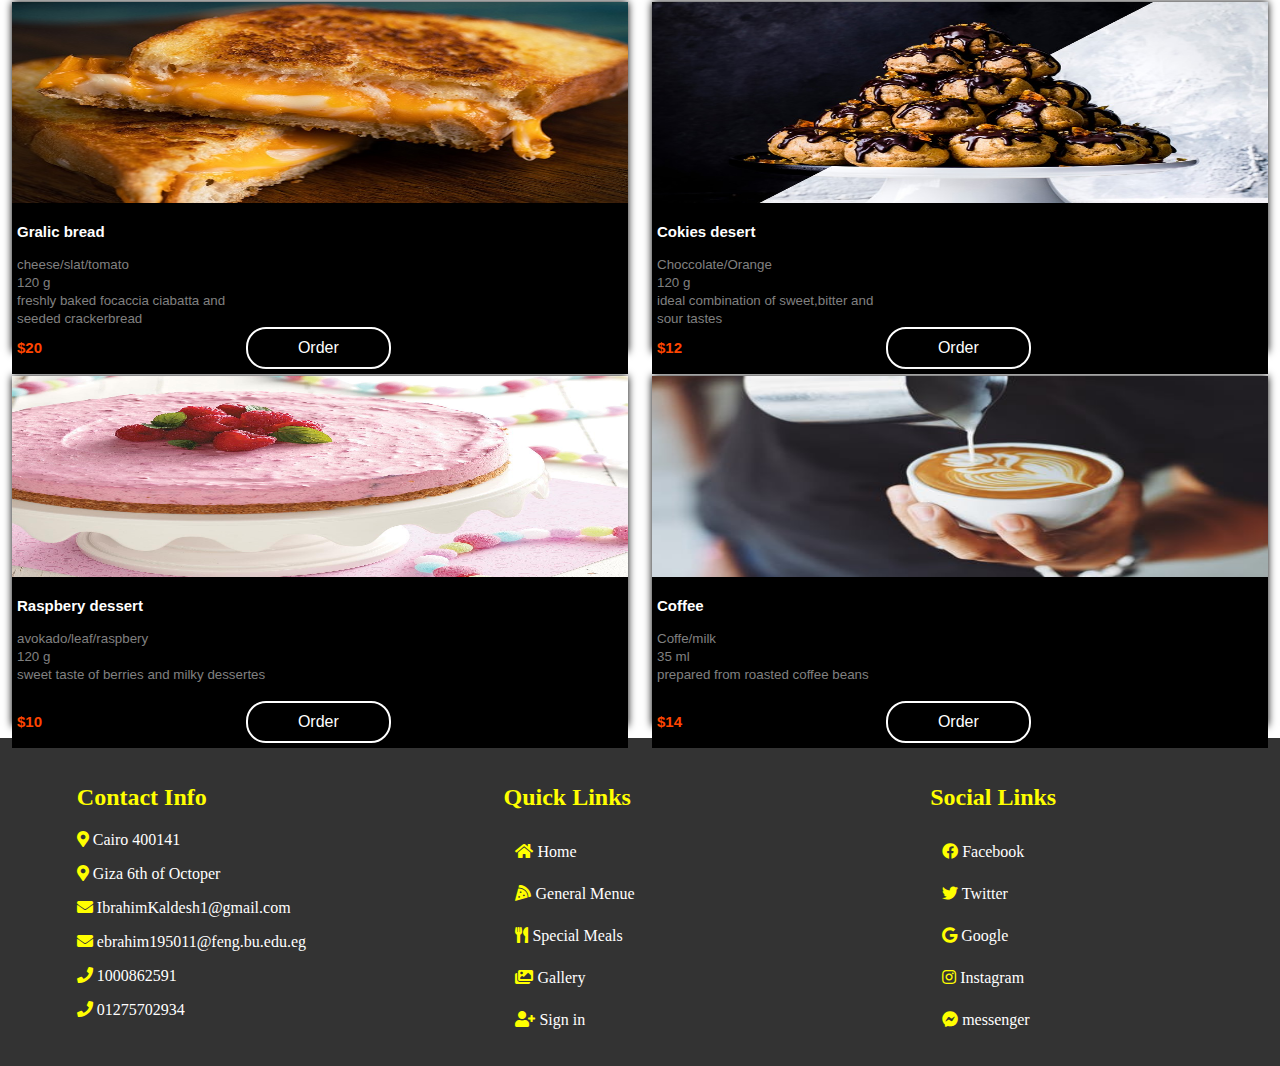
<file: special-Meals.html>
<!DOCTYPE html>
<html>

<head>
    <title>Specia Meals</title>
    <meta name="UTF-8">

    <link rel="stylesheet" href="special-Meals.css">
    <meta name="viewport" content="width=device-width, initial-scale=1.0">
    <link rel="stylesheet" href="https://cdnjs.cloudflare.com/ajax/libs/font-awesome/5.15.3/css/all.min.css"
        referrerpolicy="no-referrer" />
    <script></script>
</head>

<body>
    <div class="header">
        <h1>Enjoy With Our Delicious Dishes! <i style="color:orangered" class="fas fa-utensils"></i></h1>
    </div>
    <div class="parent">
        <div class="child">
            <a href="Pasta.jpg"><img src="Pasta.jpg"></a>
            <div class="desc">
                <h3>Pasta</h3>
                <small>cheese/slat/spagetti/tomato/tomato paste<br>
                    300 g<br>
                    roasted bitter nut,shallots,creamy italian cheese<br><br>
                    <span>$15</span>
                </small>
                <a class="Order" href="form.html" target="_blank">Order</a>
            </div>
        </div>
        <div class="child">
            <a href="chocolate-orange-waffles-393db51.jpg"><img src="chocolate-orange-waffles-393db51.jpg"></a>
            <div class="desc">
                <h3>Choccola& Orange</h3>
                <small>Choccolate/Orange<br>
                    120 g<br>
                    ideal combination of sweet,bitter and<br>
                    sour tastes<br>
                    <span>$12</span>
                </small>
                <a class="Order" href="form.html" target="_blank">Order</a>
            </div>
        </div>
        <div class="child">
            <a href="spicy-potato-wedges.jpg"><img src="spicy-potato-wedges.jpg"></a>
            <div class="desc">
                <h3>Spicy Potato</h3>
                <small>chillie/pepper/potato/salt<br>
                    350 g<br>
                    with a black olive & Sun-dried tomato<br>
                    <br>
                    <span>$15</span>
                </small>
                <a class="Order" href="form.html" target="_blank">Order</a>
            </div>
        </div>
        <div class="child">
            <a href="italian-nachos-with-wonton-chips-alfredo-sauce-shredded-chicken-11.jpg"><img
                    src="italian-nachos-with-wonton-chips-alfredo-sauce-shredded-chicken-11.jpg"></a>
            <div class="desc">
                <h3>Indian nachos</h3>
                <small>cheese/slat/gralic/tomato<br>
                    300 g<br>
                    crispy and noriching nachos<br>
                    <br>
                    <span>$23</span>
                </small>
                <a class="Order" href="form.html" target="_blank">Order</a>
            </div>
        </div>
        <div class="child">
            <a href="garlic-bread-24.jpg"><img src="garlic-bread-24.jpg"></a>
            <div class="desc">
                <h3>Gralic bread</h3>
                <small>cheese/slat/tomato<br>
                    120 g<br>
                    freshly baked focaccia ciabatta and<br>
                    seeded crackerbread<br>
                    <span>$12</span>
                </small>
                <a class="Order" href="form.html" target="_blank">Order</a>
            </div>
        </div>
        <div class="child">
            <a href="pizza-beer-1200x628-facebook-1200x628.jpg"><img
                    src="pizza-beer-1200x628-facebook-1200x628.jpg"></a>
            <div class="desc">
                <h3>pizza-beer</h3>
                <small>cheese/slat/tomato<br>
                    120 g<br>
                    freshly baked focaccia ciabatta and<br>
                    seeded crackerbread<br>
                    <span>$22</span>
                </small>
                <a class="Order" href="form.html" target="_blank">Order</a>
            </div>
        </div>
        <div class="child">
            <a href="foodJointPainRelief-142336977-770x533-1.jpg"><img
                    src="foodJointPainRelief-142336977-770x533-1.jpg"></a>
            <div class="desc">
                <h3>Joint-Pain-Relief</h3>
                <small>cheese/slat/tomato<br>
                    500 g<br>
                    freshly baked focaccia ciabatta and<br>
                    seeded crackerbread<br>
                    <span>$40</span>
                </small>
                <a class="Order" href="form.html" target="_blank">Order</a>
            </div>
        </div>
        <div class="child">
            <a href="tiramisu-dessert-einfach-vegan.jpg"><img src="tiramisu-dessert-einfach-vegan.jpg"></a>
            <div class="desc">
                <h3>Tiramisu-dessert</h3>
                <small>creama/coffe/raspbery<br>
                    220 g<br>
                    creamy and rish nutty dessert is a super<br>
                    tastie for childrens and adults<br>
                    <span>$7</span>
                </small>
                <a class="Order" href="form.html" target="_blank">Order</a>
            </div>
        </div>
        <div class="child">
            <a href="a_brief_history_of_comfort_food_1_1050x700.jpg"><img
                    src="a_brief_history_of_comfort_food_1_1050x700.jpg"></a>
            <div class="desc">
                <h3>Gralic bread</h3>
                <small>cheese/slat/tomato<br>
                    120 g<br>
                    freshly baked focaccia ciabatta and<br>
                    seeded crackerbread<br>
                    <span>$20</span>
                </small>
                <a class="Order" href="form.html" target="_blank">Order</a>
            </div>
        </div>
        <div class="child">
            <a href="xmas-Cover-17v5-54a9395.jpg"><img src="xmas-Cover-17v5-54a9395.jpg"></a>
            <div class="desc">
                <h3>Cokies desert</h3>
                <small>Choccolate/Orange<br>
                    120 g<br>
                    ideal combination of sweet,bitter and<br>
                    sour tastes<br>
                    <span>$12</span>
                </small>
                <a class="Order" href="form.html" target="_blank">Order</a>
            </div>
        </div>
        <div class="child">
            <a href="EXPS_232_BHR1753648D117_RMS.jpg"><img src="EXPS_232_BHR1753648D117_RMS.jpg"></a>
            <div class="desc">
                <h3>Raspbery dessert</h3>
                <small>avokado/leaf/raspbery<br>
                    120 g<br>
                    sweet taste of berries and milky dessertes<br>
                    <br>
                    <span>$10</span>
                </small>
                <a class="Order" href="form.html" target="_blank">Order</a>
            </div>
        </div>
        <div class="child">
            <a href="pexels-photo-302899.jpg"><img src="pexels-photo-302899.jpg"></a>
            <div class="desc">
                <h3>Coffee</h3>
                <small>Coffe/milk<br>
                    35 ml<br>
                    prepared from roasted coffee beans<br>
                    <br>
                    <span>$14</span>
                </small>
                <a class="Order" href="form.html" target="_blank">Order</a>
            </div>
        </div>
    </div>
    <div class="Footer">
        <div class="links contact-info">
            <h2>Contact Info</h2>
            <p><i class="fas fa-map-marker-alt"></i> Cairo 400141</p>
            <p><i class="fas fa-map-marker-alt"></i> Giza 6th of Octoper </p>
            <p><i class="fas fa-envelope"></i> IbrahimKaldesh1@gmail.com</p>
            <p><i class="fas fa-envelope"></i> ebrahim195011@feng.bu.edu.eg</p>
            <p><i class="fas fa-phone"></i> 1000862591</p>
            <p><i class="fas fa-phone"></i> 01275702934</p>
        </div>
        <div class="links quick-links">
            <h2>Quick Links</h2>
            <div><a href="index.html" target="_blank"><i class="fas fa-home"></i> Home</a></div>
            <div><a href="Menue.html" target="_blank"><i class="fas fa-pizza-slice"></i> General Menue</a></div>
            <div><a href="special-Meals.html"><i class="fas fa-utensils"></i> Special Meals</a></div>
            <div><a href="gallary.html" target="_blank"><i class="fas fa-images"></i> Gallery</a></div>
            <div><a href="form.html" target="_blank"><i class="fas fa-user-plus"></i> Sign in</a></div>
        </div>
        <div class=" links social">
            <h2>Social Links</h2>
            <div><a href="http://www.facebook.com" target="_blank"><i class="fab fa-facebook"></i> Facebook</a></div>
            <div><a href="http://www.twitter.com" target="_blank"><i class="fab fa-twitter"></i> Twitter</a></div>
            <div><a href="http://www.google.com" target="_blank"><i class="fab fa-google"></i> Google</a></div>
            <div><a href="http://www.instgram.com" target="_blank"><i class="fab fa-instagram"></i> Instagram</a></div>
            <div><a href="http://www.messenger.com" target="_blank"><i class="fab fa-facebook-messenger"></i>
                    messenger</a></div>
        </div>
    </div>
</body>

</html>
</file>
<file: style.css>
body
{
    margin:0;
    font-family: Verdana, Geneva, Tahoma, sans-serif;
}
#header
{
    color:orangered;
    font-size: 60px;
    font-weight:bolder;
    font-family:cursive;
    animation: example 2s ease-in 10ms  forwards;
}
.title
{
    float: left;
    margin-left:2%;
}
.one
{ color:black;}
.two
{color:orangered;}
.Logo
{
    float: right;
    margin-right:2%;
    animation: example-logo 2s ease-in 10ms  forwards;
}
@keyframes example-logo {
    0%{margin-right:-4000px;}
    100%{margin-right:2%;}
}
.Logo:hover
{
    color: black;
}
ul {
    clear: both;
    list-style-type: none;
    margin: 0;
    padding: 0;
    overflow: hidden;
    background-color: #333;
    animation: example-ul 2s ease-in 10ms  forwards;
}
@keyframes example-ul {
    0%{margin-top:-200px;}
    100%{margin-top:0;}
}

    li {
    float: left;
    }

    li a, .dropbtn {
    display: inline-block;
    color: white;
    text-align: center;
    padding: 20px 40px;
    text-decoration: none;
    }

    li a:hover:not(.active), .dropdown:hover .dropbtn {
    background-color: black;
    }

    li.dropdown {
    display: inline-block;
    float: right;
    display: none;
    
    }

    .dropdown-content {
    display: none;
    position: absolute;
    background-color: #f9f9f9;
    min-width: 100%;
    box-shadow: 0px 8px 16px 0px rgba(0,0,0,0.2);
    z-index: 1;
    right:0;
    }

    .dropdown-content a {
    color: black;
    padding: 12px 16px;
    text-decoration: none;
    display: block;
    }

    .dropdown-content a:hover {background-color: rgb(3, 3, 3);color: white;}

    .dropdown:hover .dropdown-content {
    display: block;
}
.active {
  background-color:orangered;
}
.go-up
{
    position:fixed;
    right:2%;
    top:50%;
    border:2px solid white;
    border-radius:5px;
    padding:10px;
    
}
.go-up a{
    color:white;
    font-size:20px;
}
.content
{
    position: relative;
    background-image:url('d097c07b2e32828b838d237eb11802f7.jpg');
    background-size: cover;
    height:2000px ;
    color:white;
    animation: example 2s ease-in 10ms  forwards;
}
@keyframes example {
    0%{margin-left:-3000px;}
    100%{margin:0;}
}
.content .move
{
    border-radius:50px;
    position: absolute;
    top:10%;
    left:13%;
    font-size:40px;
    padding:1%;
    background-color: #333;
    margin: auto;
}
th{color:orangered;
font-size:20px;}
.content .move:hover
{
    background-color:orangered;
    border: none;
}
.table
{
    position: absolute;
    top:37%;
    left:8%;
    width:80%;
    margin: auto;
    overflow: auto;
    background-color: #333;
    padding:2%;
    box-shadow:0 0 6px white;
}
#caption
{
    border:2px solid orangered;
    width:40%;
    margin: auto;
    font-size:25px;
    margin-bottom:2%;
    color: white;
    padding:1%;
    border-radius:10px;
}
#caption:hover{background-color: orangered;}
table {
    border-collapse: collapse;
    border-spacing: 0;
    width: 100%;
    }
    tr
    {
        border-bottom:1px solid orangered;
    }
    th, td {
    text-align: center;
    padding: 16px;
    border-right:1px solid orangered;
    }
    tr:nth-child(even) {
        background-color: #333;
    }
.link
{
    position: absolute;
    top:30%;
    left:25%;
    width:50%;
}
.link a{
        color:white;
        text-decoration: none;
        display: block;
        border-radius:20px;
        border:2px solid white;
        padding:10px 40px;
        width:20%;
        margin: auto;
        text-align: center;
}
.link a:hover ,#speech:hover
{
    background-color: orangered;
    border: none;
}
#speech
{
    position: absolute;
    top:70%;
    left:8%;
    box-shadow:0 0 8px white;
    width:80%;
    margin: auto;
    height:400px;
    padding:0.5% 2%;
    overflow: auto;
}
.Footer
{
    font-family:TimeBurner;
    display:flex;
    background-color: #333;
    color:white;
}
.links
{
    flex:70%;
    padding:2% 6%;
}
.links i,.links h2
{
    color: orangered;
}
.links a
{
    display: block;
    color: white;
    text-decoration: none;
    padding:6px;
}
.links a:hover
{
    color: orangered;
}
.links >div
{
    padding:6px;
}
@media screen and (max-width:1078px)
{
    .title,.Logo{margin:0;}
    li.dropdown {
        display:block;
    }
    .disappear{display:none;}
    .Caption
    {
        font-size:110%;
    }

}
@media screen and (max-width:750px)
{
    .Footer{flex-direction: column;}
    .link a{
        border-radius:20px;
        width:40%;
    }
    .go-up
        {
            right:1%;
            top:45%;
        }
        #caption
        {
            font-size:14px;
        }

}
@media screen and (max-width:676px)
{
    .go-up
        {
            right:1%;
            top:19%;
            
        }
}
@media screen and (max-width:600px){
    .content .move
    {
        top:10%;
        left:5%;
        font-size:10px;
        padding:4%;
        margin:auto;
        width:80%;
        text-align: center;
    }
    #header{font-size: 40px;}
}
@media screen and (min-width:601px)and (max-width:676px){
    .content .move
    {
        top:10%;
        left:5%;
        font-size:15px;
        padding:4%;
        width:80%;
        text-align: center;
    }
}
@media screen and (min-width:677px)and (max-width:1296px){
    .content .move
    {
        top:10%;
        left:0.8%;
        font-size:20px;
        padding:4%;
        width:90%;
        text-align: center;
        font-size:25px;
    }
    .go-up
        {
            right:1%;
            top:25%;
            
        }
}
</file>
<file: Regisreation.css>
@import url('https://fonts.googleapis.com/css2?family=Poppins:wght@200;300;400;500;600;700&display=swap');
*{
    margin: 0;
    padding: 0;
    box-sizing: border-box;
    font-family:Verdana, Geneva, Tahoma, sans-serif;
    }
    body{
    height: 100vh;
    display: flex;
    justify-content: center;
    align-items: center;
    padding: 10px;
    background: linear-gradient(135deg,black,orangered);
}
    .container{
    max-width: 700px;
    width: 100%;
    background-color: #fff;
    padding: 25px 30px;
    border-radius: 5px;
    box-shadow: 0 5px 10px rgba(0,0,0,0.15);
    overflow: auto;
    }
    .container .title{
    font-size: 25px;
    font-weight: 500;
    position: relative;
    }
    .container .title::before{
    content: "";
    position: absolute;
    left: 0;
    bottom: 0;
    height: 3px;
    width: 30px;
    border-radius: 5px;
    background: linear-gradient(135deg, red, orangered);
    }
    .content form .user-details{
    display: flex;
    flex-wrap: wrap;
    justify-content: space-between;
    margin: 20px 0 12px 0;
    }
form .user-details .input-box{
    margin-bottom: 15px;
    width: calc(100% / 2 - 20px);
    }
    #Address
    {
        width:100%;
    }
    form .input-box span.details{
    display: block;
    font-weight: 500;
    margin-bottom: 5px;
    }
.user-details .input-box input,.gender-details .category .Gender{
    height: 45px;
    width: 100%;
    outline: none;
    font-size: 16px;
    border-radius: 5px;
    padding-left: 15px;
    border: 1px solid #ccc;
    border-bottom-width: 2px;
    transition: all 0.3s ease;
    }
.user-details .input-box input:focus,
.user-details .input-box input:valid,
.gender-details .category .Gender:focus
{
    border-color: orangered;
}
    form .gender-details .gender-title{
    font-size: 20px;
    font-weight: 500;
    }
    form .category{
    display: flex;
    width: 100%;
    margin: 14px 0 ;
    justify-content: space-between;
    }
    form .button{
    height: 45px;
    margin: 35px 0
    }
    form .button input{
    height: 100%;
    width: 100%;
    border-radius: 5px;
    border: none;
    color: #fff;
    font-size: 18px;
    font-weight: 500;
    letter-spacing: 1px;
    cursor: pointer;
    transition: all 0.3s ease;
    background: linear-gradient(135deg, black, orangered);
    }
    form .button input:hover{
    /* transform: scale(0.99); */
    background: linear-gradient(-135deg, red, orangered);
    }
    @media(max-width: 584px){
    .container{
    max-width: 100%;
    }
form .user-details .input-box{
    margin-bottom: 15px;
    width: 100%;
    }
    body
    {
        height: 133vh;
    }
    
    form .category{
        width: 100%;
    }
    .content form .user-details{
        max-height: 800px;
        overflow-y: scroll;
    }
    .user-details::-webkit-scrollbar{
        width: 5px;
    }
}
</file>
<file: gallary.css>
*
{
    box-sizing: border-box;
}
body
{
    font-family: Verdana, Geneva, Tahoma, sans-serif;
    margin:0;
}
.header
{
    background-color: black;
    color:white;
    padding:10px;
    text-align: center;
    font-size:30px;
}
.parent
{
    display:flex;
    flex-wrap: wrap;
    justify-content: space-between;
    animation: example 2s ease-in 10ms  forwards;
}
@keyframes example {
    0%{margin-left:-3000px;}
    100%{margin:0.5%;}
}
.child
{
    flex:30%;
    border:1px solid transparent;
    height:400px;
    opacity:0.9;
    box-shadow:1px 1px 8px black;
    margin:5px;
}
.child:hover 
{
    opacity:1;
    border:1px solid black;
}
img
{
    width:100%;
    height:400px;
}
.Footer
{
    font-family:TimeBurner;
    display:flex;
    background-color:black;
    color:white;
    margin:0;
    width:100%;
}
.links
{
    flex:50%;
    padding:2% 6%;
}
.links i,.links h2
{
    color: oranged;
}
.links a
{
    display: block;
    color: white;
    text-decoration: none;
    padding:6px;
}
.links a:hover
{
    color: orangered;
}
.links >div
{
    padding:6px;
}
@media screen and (max-width:750px)
{
    .Footer{flex-direction: column;}
}
@media screen and (min-width:401px) and (max-width:1024px)
{
    #emj
    {
        display: block;
        margin:10px;
    }
    .header
    {
        font-size:15px;
    }
    .child
    {
        flex:48.2%;
    }
}

@media screen and (max-width:400px)
{
    #emj
    {
        display: block;
        margin:10px;
    }
    .header
    {
        font-size:15px;
    }
    .parent
    {
        flex-direction: column;
    }
    .child
    {
        flex:94%;
        margin:3%;
        height:200px;
    }
}
</file>
<file: Menue.css>
body
{
    font-family: Verdana, Geneva, Tahoma, sans-serif;
    margin:0;
    color:white;
}
.header
{
    background-color: black;
    color:white;
    padding:10px;
    text-align: center;
    font-size:20px;
    z-index:1;
}
.parent
{
    display:flex;
    flex-wrap: wrap;
    justify-content: space-between;
    animation: example 2s ease-in 10ms  forwards;
    
}
.child
{
    flex:45%;
    border:1px solid black;
    overflow: auto;
    margin:1%;
    padding:10px;
    border-radius:15px ;
    background-color:black;
}
.Order{
        color:white;
        text-decoration: none;
        display: block;
        border-radius:20px;
        border:2px solid white;
        padding:10px;
        width:20%;
        margin: auto;
        text-align: center;
}
.Order:hover 
{
    background-color: orangered;
    border: none;
}
@keyframes example {
    0%{margin-left:-3000px;}
    100%{margin:2%;}
}
small
{
    color:gray;
}
.Footer
{
    font-family:TimeBurner;
    display:flex;
    background-color: #333;
    color:white;
}
.links
{
    flex:50%;
    padding:2% 6%;
}
.links i,.links h2
{
    color: yellow;
}
.links a
{
    display: block;
    color: white;
    text-decoration: none;
    padding:6px;
}
.links a:hover{color: orangered;}
.links >div
{
    padding:6px;
}
span{color:orangered;font-size:20px;}
@media screen and (max-width:750px)
{
    .Footer{flex-direction: column;}
}
@media screen and (min-width:650px) and (max-width:1024px)
{
    .parent{flex-direction: column;}
    .child{flex:96%;margin:2%;}
    .header
    {
        font-size:10px;
    }
}
@media screen and (max-width:400px)
{
    .parent{flex-direction: column;}
    .child{flex:96%;margin:2%;}
    .header
    {
        font-size:10px;
    }
}
</file>
<file: special-Meals.css>
body
{
    font-family: Verdana, Geneva, Tahoma, sans-serif;
    margin:0;
}
.header
{
    background-color: black;
    color:white;
    padding:10px;
    text-align: center;
    font-size:30px;
}
.parent
{
    display:flex;
    flex-wrap: wrap;
    justify-content: space-between;
    animation: example 2s ease-in 10ms  forwards;
}
@keyframes example {
    0%{margin-left:-3000px;}
    100%{margin:0.5%;}
}
.child
{
    flex:20%;
    box-shadow:0 0 8px black;
    margin:5px;
}
.child img
{
    display: block;
    width:100%;
    height:201px;
    margin:0;
}
.desc
{
    padding:4px 10px;
    background-color: black;
    color:white;
}
h3
{
    font-size:25px;
}
small
{
    color: grey;
}
span
{
    color:orangered;
    font-weight: bold;
    font-size:20px;
}
.Order{
        color:white;
        text-decoration: none;
        display:inline-block;
        border-radius:20px;
        border:2px solid white;
        padding:10px;
        width:20%;
        margin: auto;
        text-align: center;
        margin-left:200px;
}
.Order:hover 
{
    background-color: orangered;
    border:2px solid orangered;
}
.Footer
{
    font-family:TimeBurner;
    display:flex;
    background-color: #333;
    color:white;
    margin:0;
    width:100%;
}
.links
{
    flex:50%;
    padding:2% 6%;
}
.links i,.links h2
{
    color: yellow;
}
.links a
{
    display: block;
    color: white;
    text-decoration: none;
    padding:6px;
}
.links a:hover
{
    color: orangered;
}
.links >div
{
    padding:6px;
}
@media screen and (max-width:750px)
{
    .Footer{flex-direction: column;}
}
@media screen and (max-width:750px)
{
    .footer{flex-direction: column;}
}
@media screen and (min-width:401px) and (max-width:650px)
{
    #emj
    {
        display: block;
        margin:10px;
    }
    .header
    {
        font-size:15px;
    }
    .child
    {
        flex:100%;
        margin:12px;
    }
    .order
    {
        margin-right:20px;
    }
}

@media screen and (max-width:400px)
{
    #emj
    {
        display: block;
        margin:10px;
    }
    .header
    {
        font-size:15px;
    }
    .parent
    {
        flex-direction: column;
    }
    .child
    {
        flex:90%;
        margin:10px auto;
    }
}
@media screen and (min-width:650px) and (max-width:1295px)
{
    #emj
    {
        display: block;
        margin:10px;
    }
    .header
    {
        font-size:15px;
    }
    .child
    {
        flex:45%;
        margin:12px;
    }
    .desc
    {
        padding:5px 5px;
        background-color: black;
        color:white;
    }
    h3
    {
        font-size:15px;
    }
    small
    {
        color: grey;
    }
    span
    {
        color:orangered;
        font-weight: bold;
        font-size:15px;
    }
}
@media screen and (min-width:745px) and (max-width:1295px)
{
    .child{height:350px;}
}
</file>
